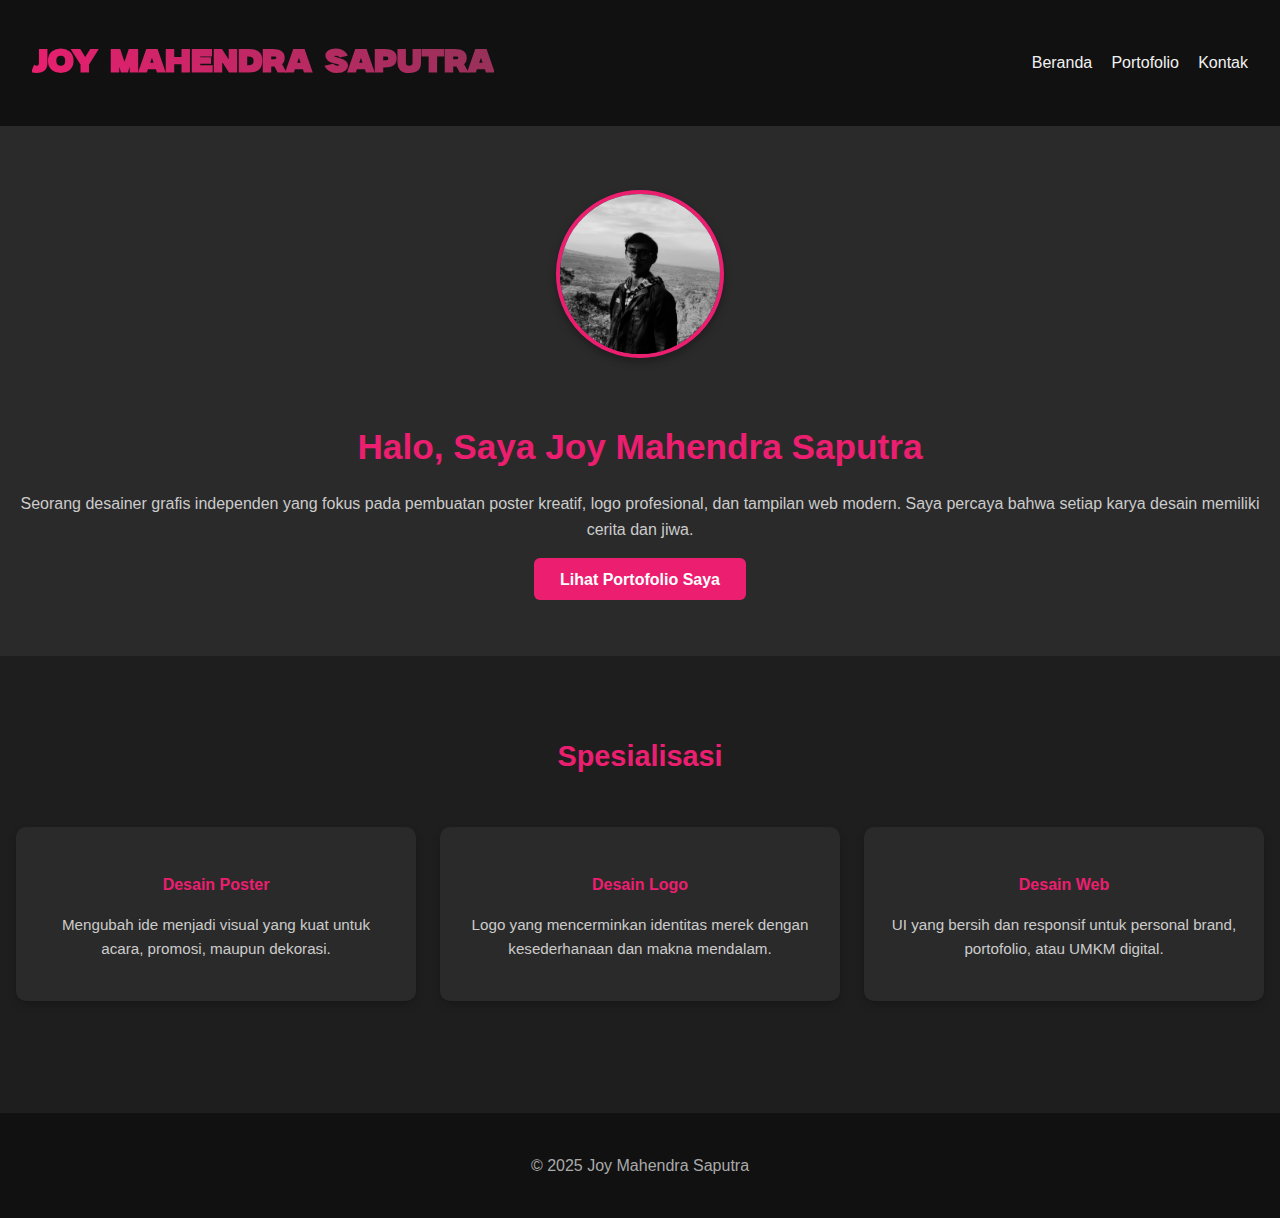
<file: index.html>
<!DOCTYPE html>
<html lang="id">
<head>
  <meta charset="UTF-8" />
  <meta name="viewport" content="width=device-width, initial-scale=1.0" />
  <title>Joy Mahendra Saputra - Desainer Grafis</title>
  <link rel="stylesheet" href="css/style.css" />
</head>
<body>
  <header>
    <h1>Joy Mahendra Saputra</h1>
    <nav>
      <ul>
        <li><a href="index.html">Beranda</a></li>
        <li><a href="portofolio.html">Portofolio</a></li>
        <li><a href="contact.html">Kontak</a></li>
      </ul>
    </nav>
  </header>

  <section class="hero">
    <img src="FP.jpg" alt="Joy Mahendra Saputra" class="hero-photo" />
    <h2>Halo, Saya Joy Mahendra Saputra</h2>
    <p>Seorang desainer grafis independen yang fokus pada pembuatan poster kreatif, logo profesional, dan tampilan web modern. Saya percaya bahwa setiap karya desain memiliki cerita dan jiwa.</p>
    <a href="portofolio.html" class="btn">Lihat Portofolio Saya</a>
  </section>

  <section class="services">
    <h3>Spesialisasi</h3>
    <div class="service-list">
      <div class="service-item">
        <h4>Desain Poster</h4>
        <p>Mengubah ide menjadi visual yang kuat untuk acara, promosi, maupun dekorasi.</p>
      </div>
      <div class="service-item">
        <h4>Desain Logo</h4>
        <p>Logo yang mencerminkan identitas merek dengan kesederhanaan dan makna mendalam.</p>
      </div>
      <div class="service-item">
        <h4>Desain Web</h4>
        <p>UI yang bersih dan responsif untuk personal brand, portofolio, atau UMKM digital.</p>
      </div>
    </div>
  </section>

  <footer>
    <p>&copy; 2025 Joy Mahendra Saputra</p>
  </footer>
</body>
</html>
</file>
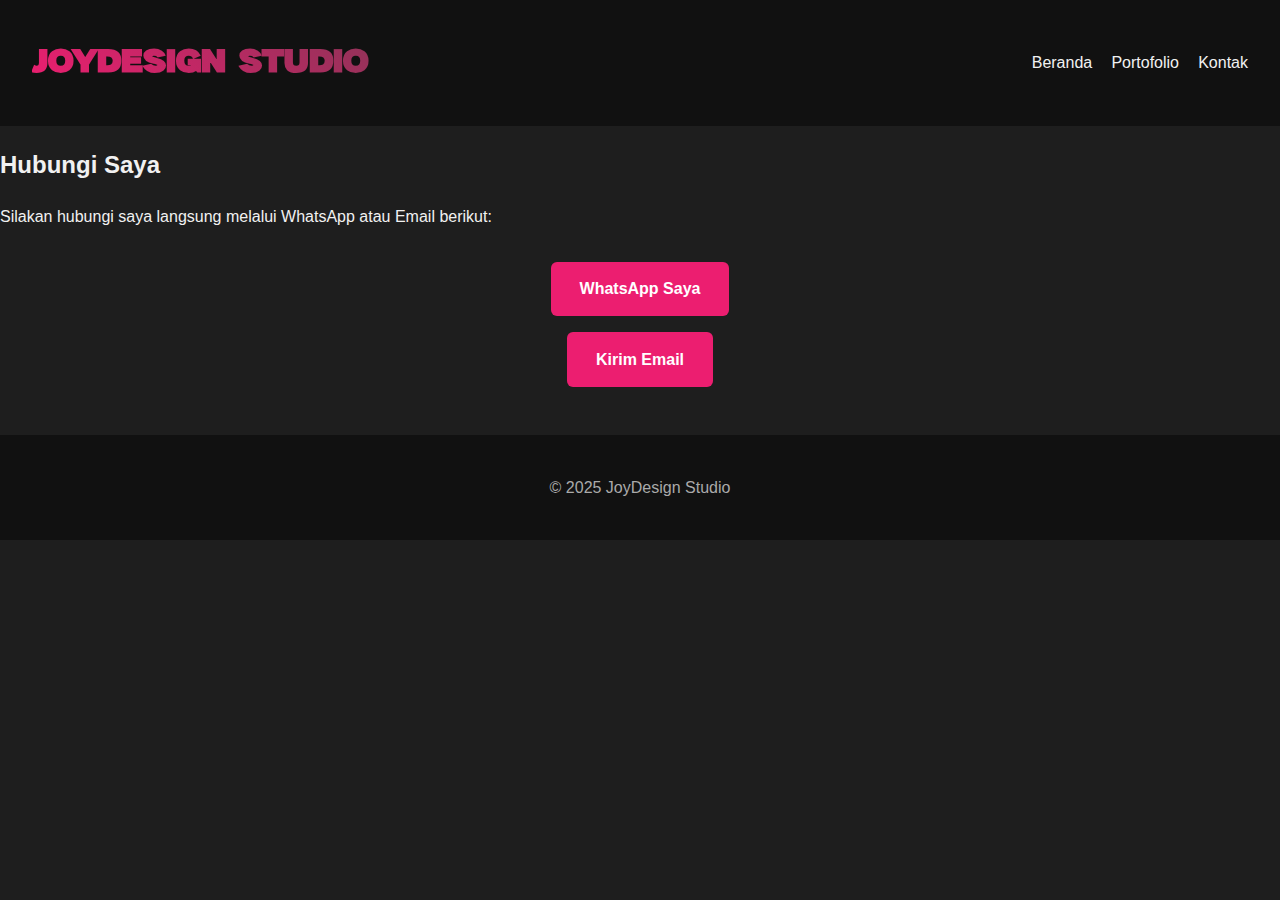
<file: contact.html>
<!DOCTYPE html>
<html lang="id">
<head>
  <meta charset="UTF-8" />
  <meta name="viewport" content="width=device-width, initial-scale=1.0" />
  <title>Kontak - JoyDesign Studio</title>
  <link rel="stylesheet" href="css/style.css" />
</head>
<body>
  <header>
    <h1>JoyDesign Studio</h1>
    <nav>
      <ul>
        <li><a href="index.html">Beranda</a></li>
        <li><a href="portfolio.html">Portofolio</a></li>
        <li><a href="contact.html">Kontak</a></li>
      </ul>
    </nav>
  </header>

  <section class="contact">
    <h2>Hubungi Saya</h2>
    <p>Silakan hubungi saya langsung melalui WhatsApp atau Email berikut:</p>

    <div class="contact-buttons">
      <a href="https://wa.me/628895542445" class="btn" target="_blank">WhatsApp Saya</a>
      <a href="mailto:joymahendra362@gmail.com" class="btn">Kirim Email</a>
    </div>
  </section>

  <footer>
    <p>&copy; 2025 JoyDesign Studio</p>
  </footer>
</body>
</html>
</file>
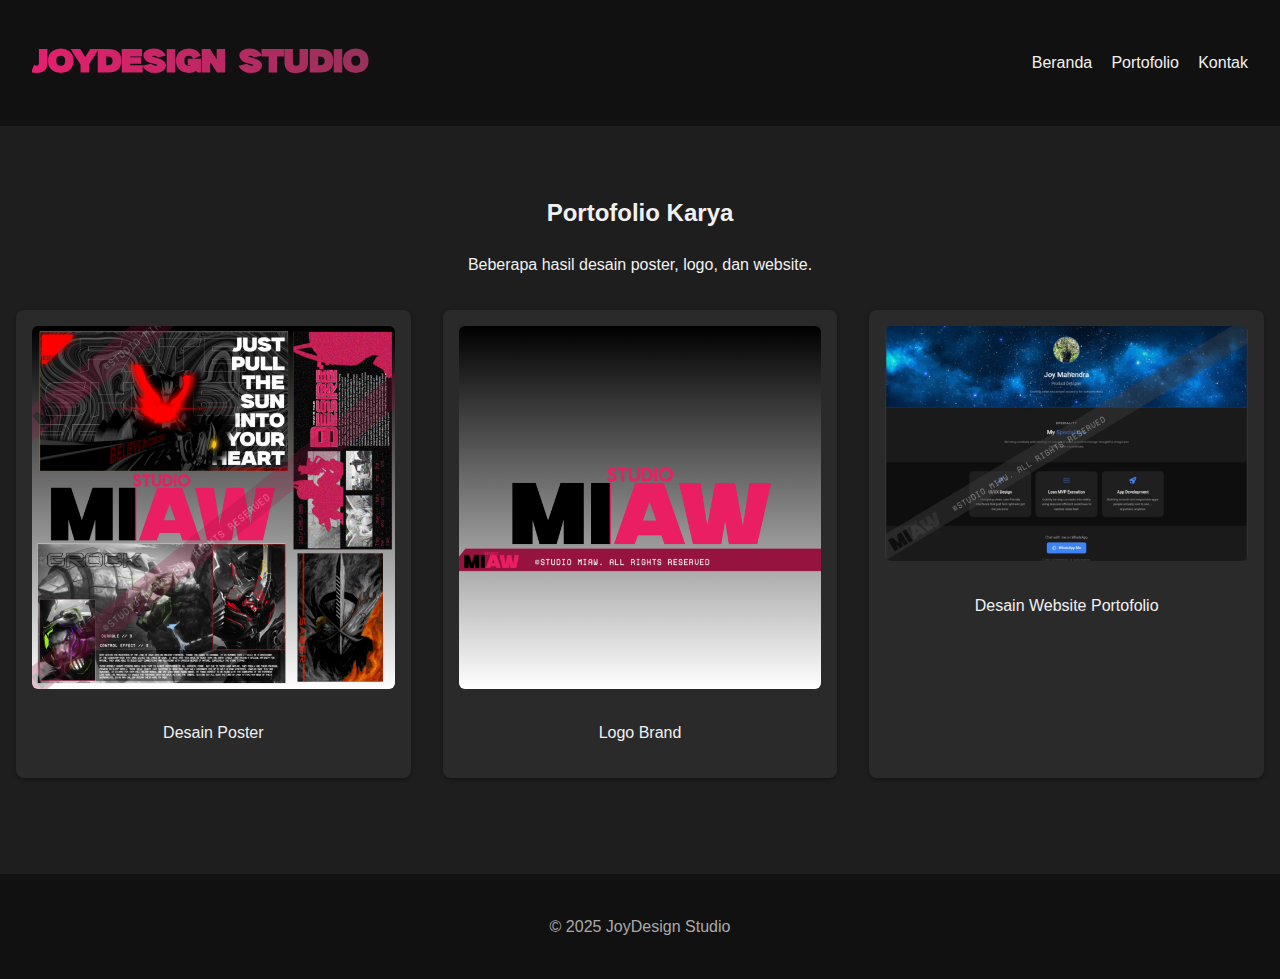
<file: portofolio.html>
<!DOCTYPE html>
<html lang="id">
<head>
  <meta charset="UTF-8" />
  <meta name="viewport" content="width=device-width, initial-scale=1.0" />
  <title>Portofolio - JoyDesign Studio</title>
  <link rel="stylesheet" href="css/style.css" />
</head>
<body>
  <header>
    <h1>JoyDesign Studio</h1>
    <nav>
      <ul>
        <li><a href="index.html">Beranda</a></li>
        <li><a href="portofolio.html">Portofolio</a></li>
        <li><a href="contact.html">Kontak</a></li>
      </ul>
    </nav>
  </header>

  <section class="portofolio">
    <h2>Portofolio Karya</h2>
    <p>Beberapa hasil desain poster, logo, dan website.</p>

    <div class="gallery">
      <div class="item">
        <img src="DPoster.jpg" alt="Poster 1" />
        <p>Desain Poster</p>
      </div>
      <div class="item">
        <img src="DLogo.jpg" alt="Logo 1" />
        <p>Logo Brand</p>
      </div>
      <div class="item">
        <img src="DPorto.jpg" alt="Web 1" />
        <p>Desain Website Portofolio</p>
      </div>
    </div>
  </section>

  <footer>
    <p>&copy; 2025 JoyDesign Studio</p>
  </footer>
</body>
</html>
</file>
<file: css/style.css>
@font-face {
  font-family: 'Milker';
  src: url('Milker.otf') format('opentype');
  font-weight: normal;
  font-style: normal;
}

@keyframes fadeInShade {
  0% {
    opacity: 0;
    transform: translateY(-20px);
    filter: blur(6px);
  }
  100% {
    opacity: 1;
    transform: translateY(0);
    filter: blur(0);
  }
}

body {
  margin: 0;
  font-family: 'Roboto', sans-serif;
  background-color: #1e1e1e;
  color: #f1f1f1;
  line-height: 1.6;
}

header {
  background-color: #111;
  padding: 1rem 2rem;
  display: flex;
  justify-content: space-between;
  align-items: center;
}
@keyframes waveColor {
  0% {
    background-position: 0% 50%;
  }
  50% {
    background-position: 100% 50%;
  }
  100% {
    background-position: 0% 50%;
  }
}
header h1 {
  font-family: 'Milker', sans-serif;
  background: linear-gradient(45deg, #ec1e70, #444);
  background-size: 200% auto;
  background-clip: text;
  -webkit-background-clip: text;
  color: transparent;
  animation: 
    fadeInShade 1.2s ease-out forwards,
    waveColor 5s ease-in-out infinite alternate;
}


nav ul {
  list-style: none;
  display: flex;
  gap: 1.2rem;
  margin: 0;
  padding: 0;
}

nav a {
  color: #f1f1f1;
  text-decoration: none;
  font-weight: 500;
}

nav a:hover {
  color: #ec1e70;
}

.hero-photo {
  width: 160px;
  height: 160px;
  object-fit: cover;
  border-radius: 50%;
  border: 4px solid #ec1e70;
  margin-bottom: 1.5rem;
  box-shadow: 0 4px 8px rgba(0, 0, 0, 0.3);
}

.hero {
  text-align: center;
  padding: 4rem 1rem;
  background-color: #2a2a2a;
}

.hero h2 {
  font-size: 2.2rem;
  margin-bottom: 0.5rem;
  color: #ec1e70;
}

.hero p {
  margin-bottom: 1.5rem;
  color: #ccc;
}

.btn {
  background-color: #ec1e70;
  color: white;
  padding: 0.8rem 1.6rem;
  text-decoration: none;
  font-weight: bold;
  border-radius: 6px;
  transition: background-color 0.3s ease;
}

.btn:hover {
  background-color: #c7155d;
}

.services {
  padding: 3rem 1rem;
  text-align: center;
  background-color: #1e1e1e;
}

.services h3 {
  color: #ec1e70;
  margin-bottom: 2rem;
  font-size: 1.8rem;
}

.service-list {
  display: grid;
  grid-template-columns: repeat(auto-fit, minmax(250px, 1fr));
  gap: 1.5rem;
  padding: 1rem 0;
}

.service-item {
  background-color: #2a2a2a;
  padding: 1.5rem;
  border-radius: 10px;
  box-shadow: 0 4px 8px rgba(0, 0, 0, 0.2);
  transition: transform 0.3s ease, box-shadow 0.3s ease;
}

.service-item:hover {
  transform: translateY(-8px);
  box-shadow: 0 6px 12px rgba(0, 0, 0, 0.4);
}

.service-item h4 {
  color: #ec1e70;
  margin-bottom: 0.5rem;
}

.service-item p {
  color: #ccc;
  font-size: 0.95rem;
}

.portofolio {
  margin-bottom: 10px;
  padding: 3rem 1rem;
  text-align: center;
}

.gallery {
  display: grid;
  grid-template-columns: repeat(auto-fit, minmax(280px, 1fr));
  gap: 2rem;
  margin-top: 2rem;
}

.gallery .item {
  background-color: #2a2a2a;
  padding: 1rem;
  border-radius: 8px;
  box-shadow: 0 2px 5px rgba(0, 0, 0, 0.3);
}

.gallery img {
  max-width: 100%;
  border-radius: 6px;
  margin-bottom: 0.5rem;
}

.contact-buttons {
  margin-top: 2rem;
  display: flex;
  flex-direction: column;
  align-items: center;
  gap: 1rem;
}

.contact-buttons .btn {
  background-color: #ec1e70;
  color: white;
  padding: 0.9rem 1.8rem;
  border-radius: 6px;
  font-weight: bold;
  text-decoration: none;
  transition: background-color 0.3s ease;
}

.contact-buttons .btn:hover {
  background-color: #c7155d;
}

.social {
  margin-top: 2rem;
  text-align: center;
  color: #ccc;
}

footer {
  text-align: center;
  padding: 1.5rem;
  background-color: #111;
  color: #aaa;
  margin-top: 3rem;
}

.experience {
  padding: 3rem 1rem;
  text-align: center;
  background-color: #1e1e1e;
}

.experience h2 {
  color: #ec1e70;
  margin-bottom: 2rem;
  font-size: 1.8rem;
}

.timeline {
  display: flex;
  flex-direction: column;
  gap: 1.5rem;
  max-width: 600px;
  margin: 0 auto;
}

.exp-item {
  background-color: #2a2a2a;
  padding: 1.2rem 1.5rem;
  border-radius: 10px;
  text-align: left;
  box-shadow: 0 2px 6px rgba(0,0,0,0.2);
  transition: transform 0.3s ease;
}

.exp-item:hover {
  transform: translateY(-4px);
}

.exp-item h4 {
  margin: 0 0 0.3rem;
  color: #ec1e70;
  font-size: 1.2rem;
}

.exp-item p {
  margin: 0;
  color: #ccc;
}

.exp-item .year {
  color: #999;
  font-size: 0.9rem;
}

.flex-item {
  display: flex;
  justify-content: space-between;
  align-items: center;
  gap: 1rem;
}

.exp-text {
  flex: 1;
}

.exp-logo {
  width: 48px;
  height: 48px;
  object-fit: contain;
  border-radius: 8px;
  box-shadow: 0 2px 5px rgba(0,0,0,0.3);
}

.contact-intro {
  display: flex;
  flex-direction: column;
  align-items: center;
  gap: 1rem;
  margin-bottom: 2rem;
  text-align: center;
}

.contact-photo {
  width: 100px;
  height: 100px;
  border-radius: 50%;
  object-fit: cover;
  border: 3px solid #ec1e70;
  box-shadow: 0 3px 6px rgba(0, 0, 0, 0.3);
  }
</file>
